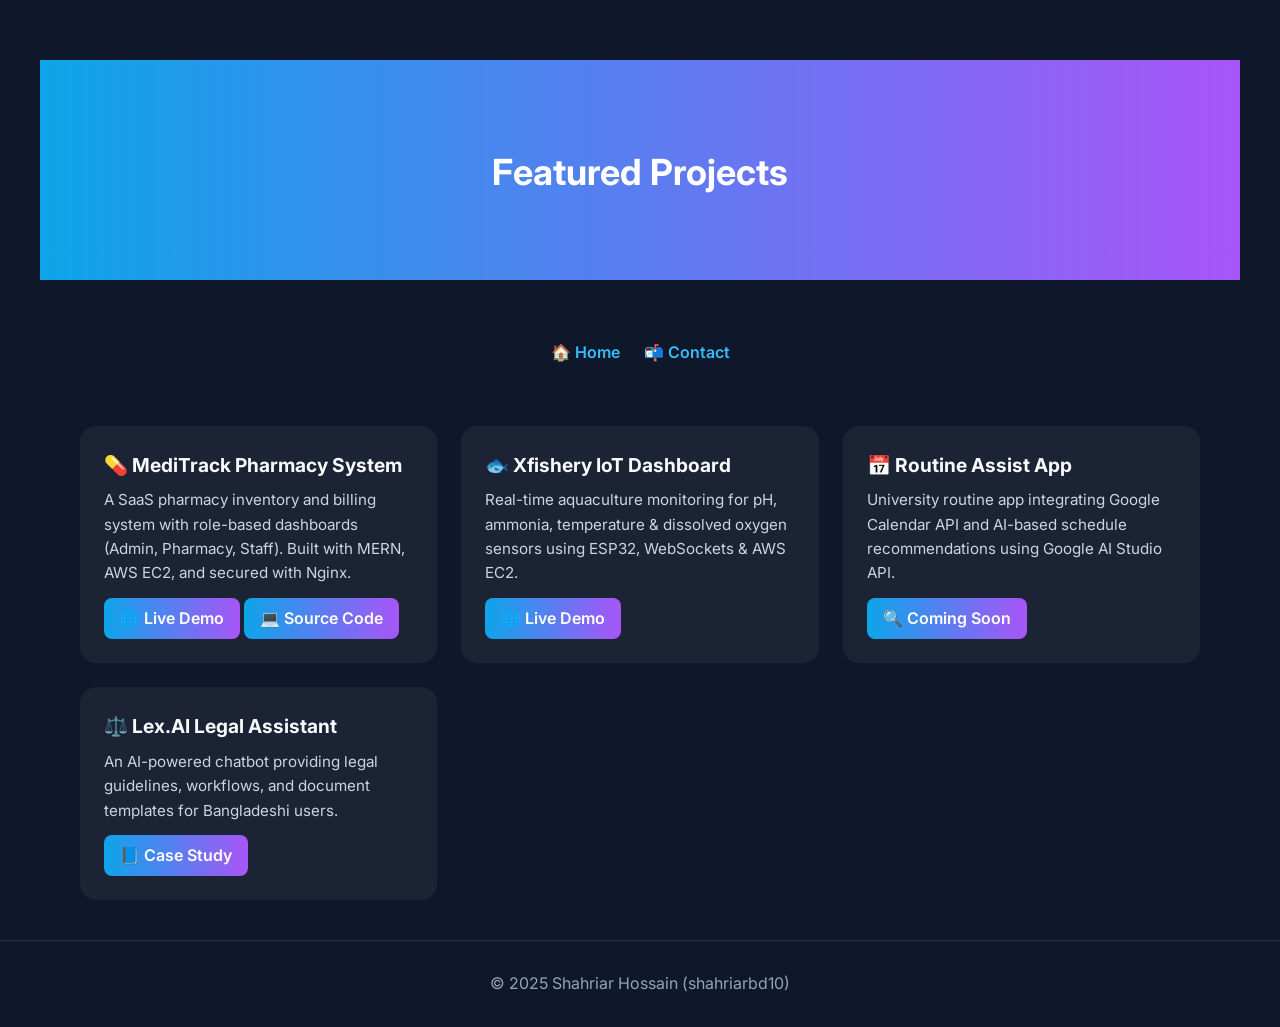
<file: projects.html>
<!DOCTYPE html>
<html lang="en">
<head>
  <meta charset="UTF-8" />
  <meta name="viewport" content="width=device-width, initial-scale=1.0" />
  <title>Projects | Shahriar Hossain (shahriarbd10)</title>
  <meta name="description" content="Explore featured projects by Shahriar Hossain (shahriarbd10): MediTrack, Xfishery, Routine App, and LexAI. Full-stack MERN, AWS, IoT, and SaaS solutions.">
  <link href="https://fonts.googleapis.com/css2?family=Inter:wght@400;600;700;800&display=swap" rel="stylesheet" />
  <style>
    * { box-sizing: border-box; margin: 0; padding: 0; font-family: 'Inter', sans-serif; scroll-behavior: smooth; }
    body { background-color: #0f172a; color: #e2e8f0; line-height: 1.6; }
    header { text-align: center; padding: 60px 20px 40px; }
    svg { width: 100%; height: auto; max-height: 220px; display: block; }
    h2 { font-size: 2rem; margin: 40px 0 10px; color: #a5b4fc; text-align: center; }
    .projects-grid { display: grid; grid-template-columns: repeat(auto-fit, minmax(320px, 1fr)); gap: 24px; padding: 40px; max-width: 1200px; margin: auto; }
    .card { background: rgba(255,255,255,0.05); border-radius: 16px; padding: 24px; transition: 0.3s; }
    .card:hover { background: rgba(255,255,255,0.08); transform: translateY(-3px); }
    .card h3 { color: #f9fafb; margin-bottom: 8px; font-size: 1.2rem; }
    .card p { color: #cbd5e1; font-size: 0.95rem; }
    a.btn { display: inline-block; margin-top: 12px; background: linear-gradient(90deg,#0ea5e9,#a855f7); color: #fff; padding: 8px 16px; border-radius: 8px; text-decoration: none; font-weight: 600; transition: 0.3s; }
    a.btn:hover { opacity: 0.85; }
    nav { text-align: center; margin: 20px 0; }
    nav a { color: #38bdf8; text-decoration: none; margin: 0 10px; font-weight: 600; }
    footer { text-align: center; padding: 30px; color: #94a3b8; border-top: 1px solid rgba(255,255,255,0.1); }
  </style>
</head>
<body>
  <header>
    <svg viewBox="0 0 1200 220" xmlns="http://www.w3.org/2000/svg">
      <defs>
        <linearGradient id="bgGrad" x1="0" x2="1" y1="0" y2="0">
          <stop stop-color="#0ea5e9" offset="0%"/>
          <stop stop-color="#a855f7" offset="100%"/>
        </linearGradient>
      </defs>
      <rect width="1200" height="220" fill="url(#bgGrad)"/>
      <text x="50%" y="125" text-anchor="middle" fill="#fff" font-size="36" font-weight="700">Featured Projects</text>
    </svg>
  </header>

  <nav>
    <a href="index.html">🏠 Home</a>
    <a href="contact.html">📬 Contact</a>
  </nav>

  <section>
    <div class="projects-grid">
      <div class="card">
        <h3>💊 MediTrack Pharmacy System</h3>
        <p>A SaaS pharmacy inventory and billing system with role-based dashboards (Admin, Pharmacy, Staff). Built with MERN, AWS EC2, and secured with Nginx.</p>
        <a href="https://meditrack-v1.vercel.app" target="_blank" class="btn">🌐 Live Demo</a>
        <a href="https://github.com/shahriarbd10/meditrack-v1" target="_blank" class="btn">💻 Source Code</a>
      </div>

      <div class="card">
        <h3>🐟 Xfishery IoT Dashboard</h3>
        <p>Real-time aquaculture monitoring for pH, ammonia, temperature & dissolved oxygen sensors using ESP32, WebSockets & AWS EC2.</p>
        <a href="https://xfishery.com" target="_blank" class="btn">🌐 Live Demo</a>
      </div>

      <div class="card">
        <h3>📅 Routine Assist App</h3>
        <p>University routine app integrating Google Calendar API and AI-based schedule recommendations using Google AI Studio API.</p>
        <a href="#" target="_blank" class="btn">🔍 Coming Soon</a>
      </div>

      <div class="card">
        <h3>⚖️ Lex.AI Legal Assistant</h3>
        <p>An AI-powered chatbot providing legal guidelines, workflows, and document templates for Bangladeshi users.</p>
        <a href="#" target="_blank" class="btn">📘 Case Study</a>
      </div>
    </div>
  </section>

  <footer>© 2025 Shahriar Hossain (shahriarbd10)</footer>
</body>
</html>
</file>
